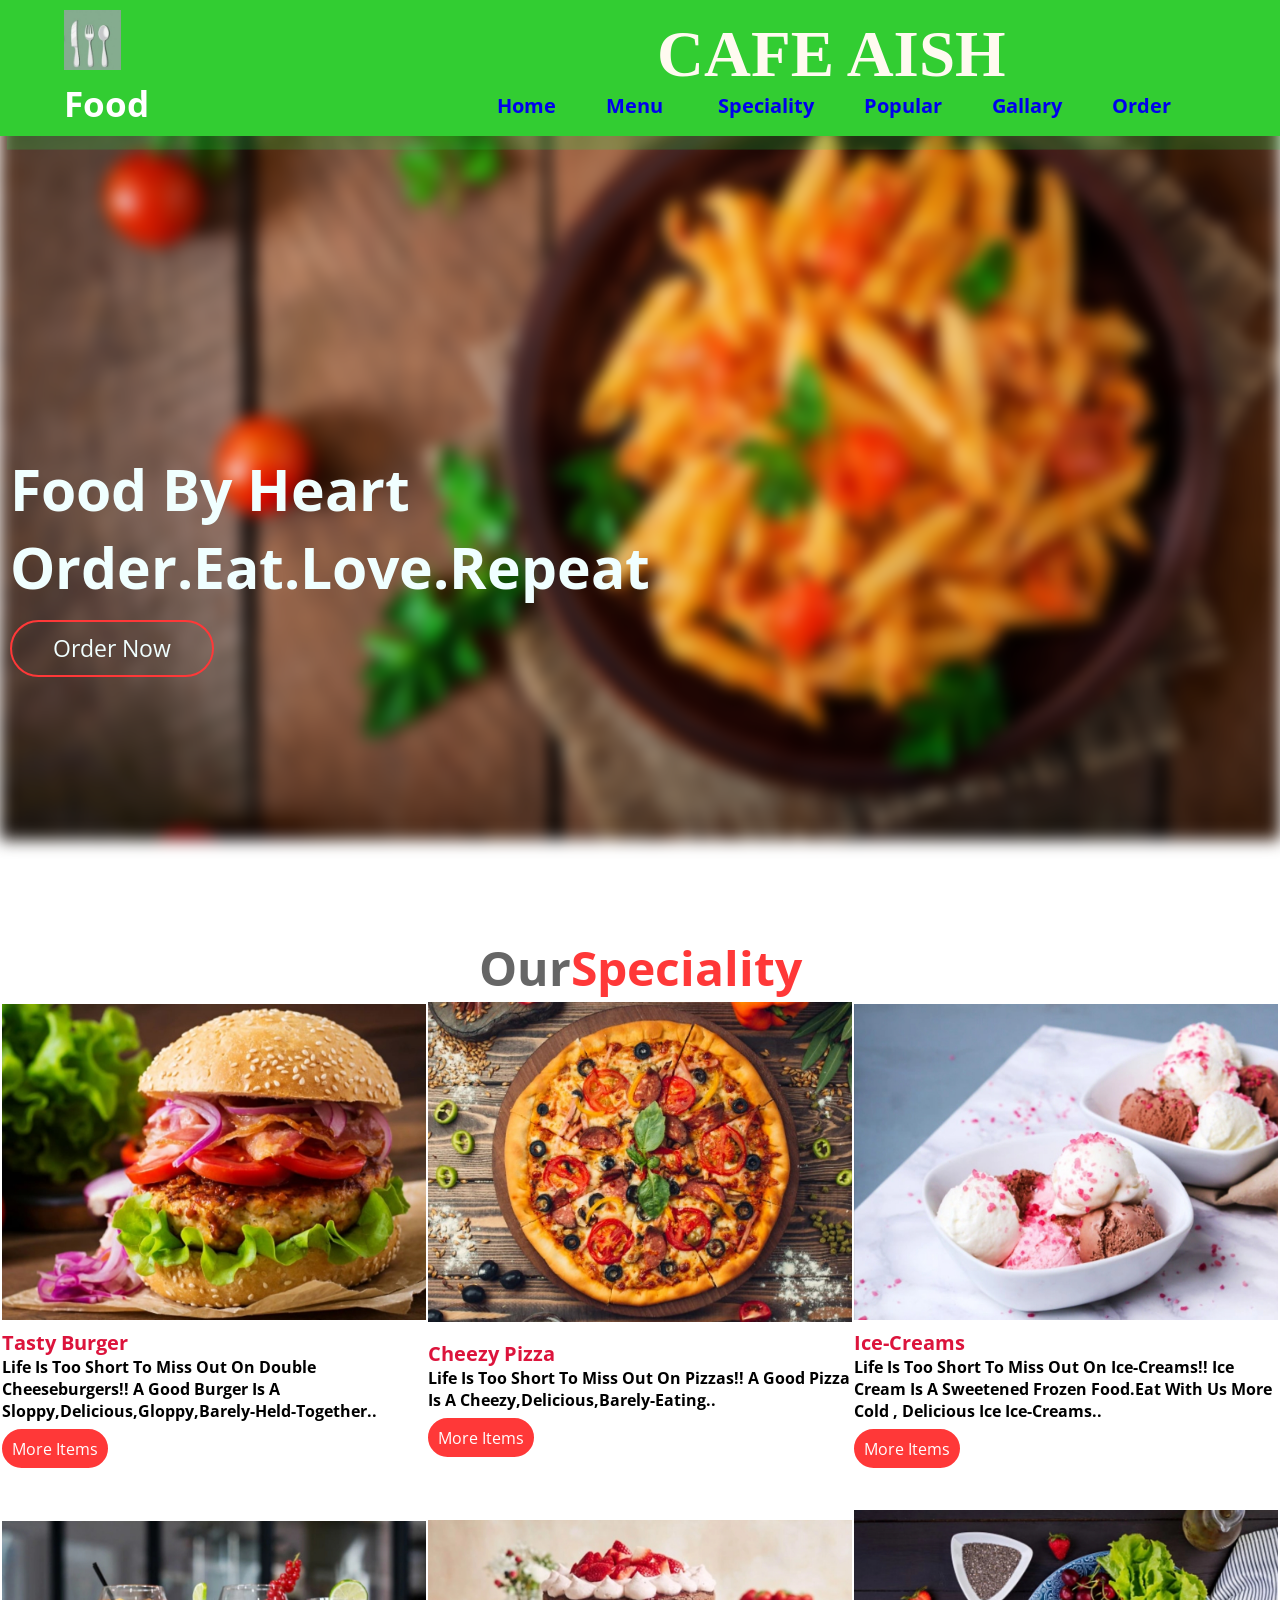
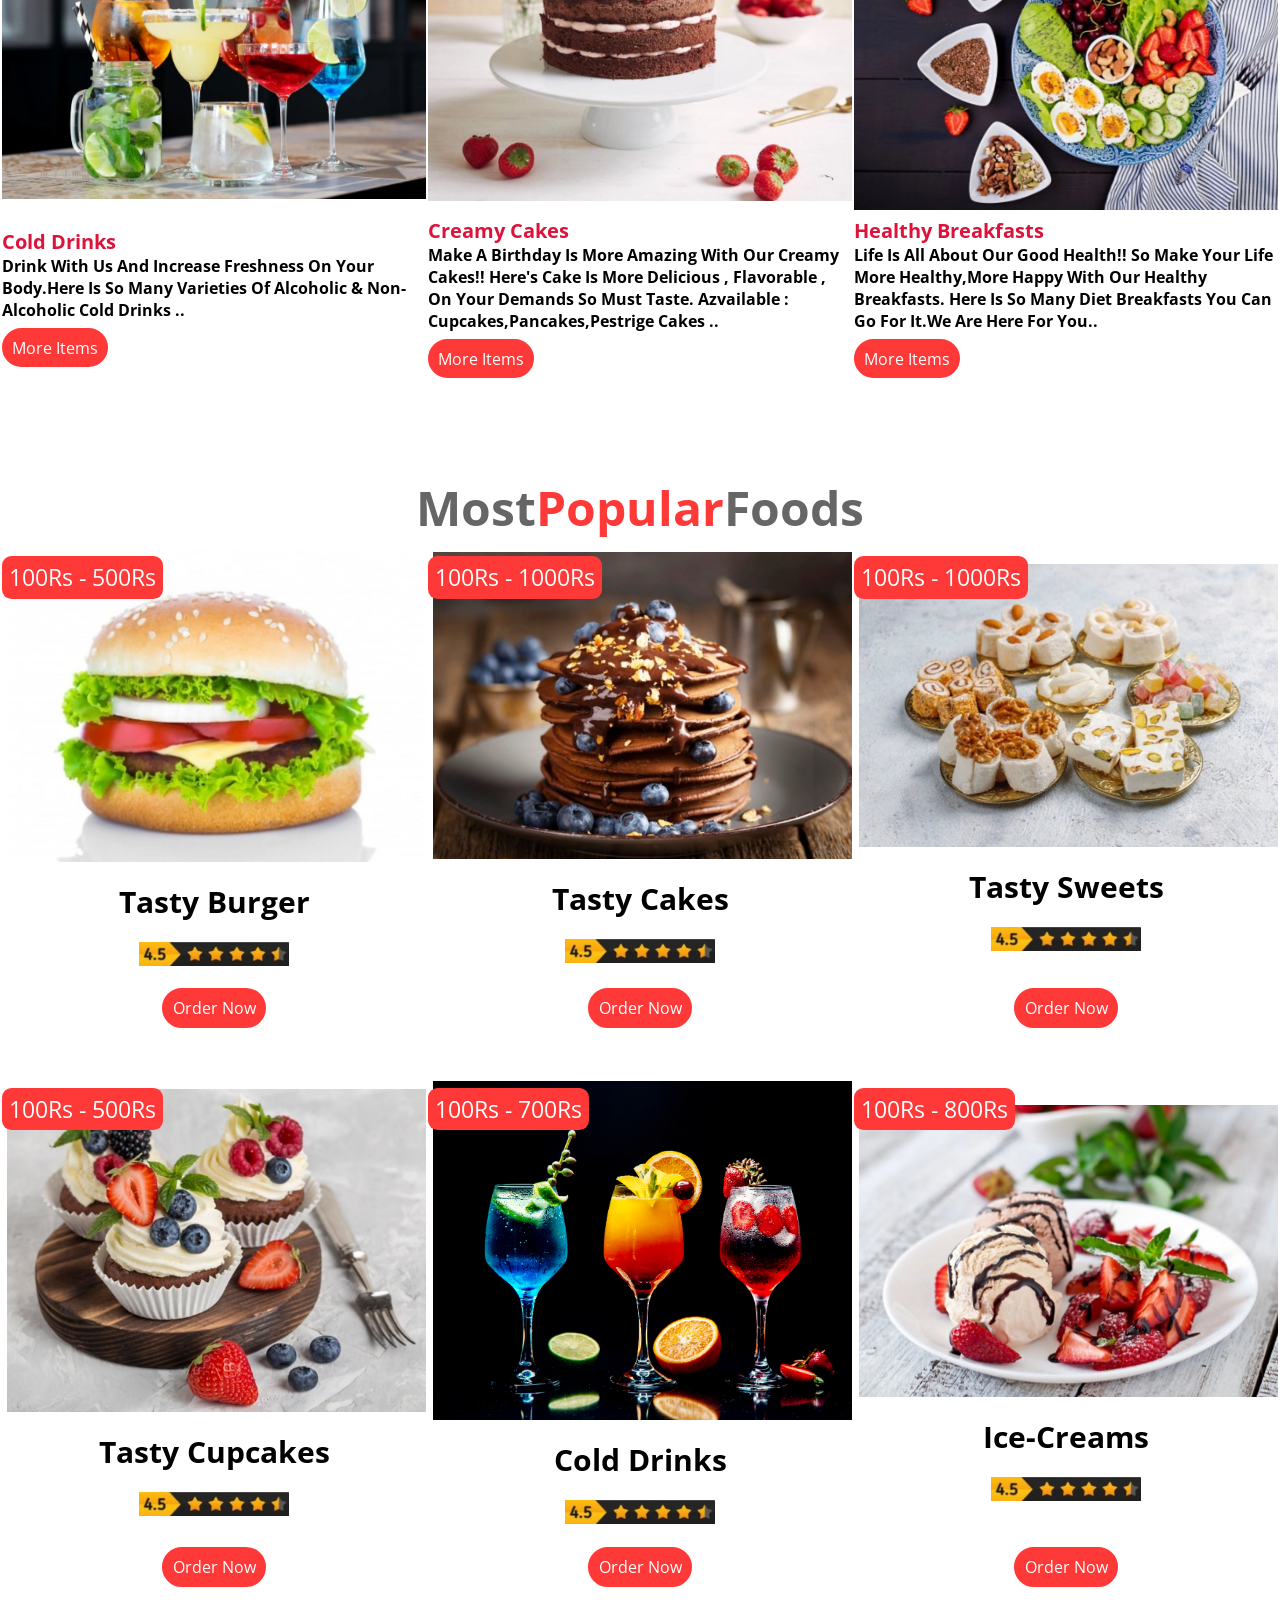
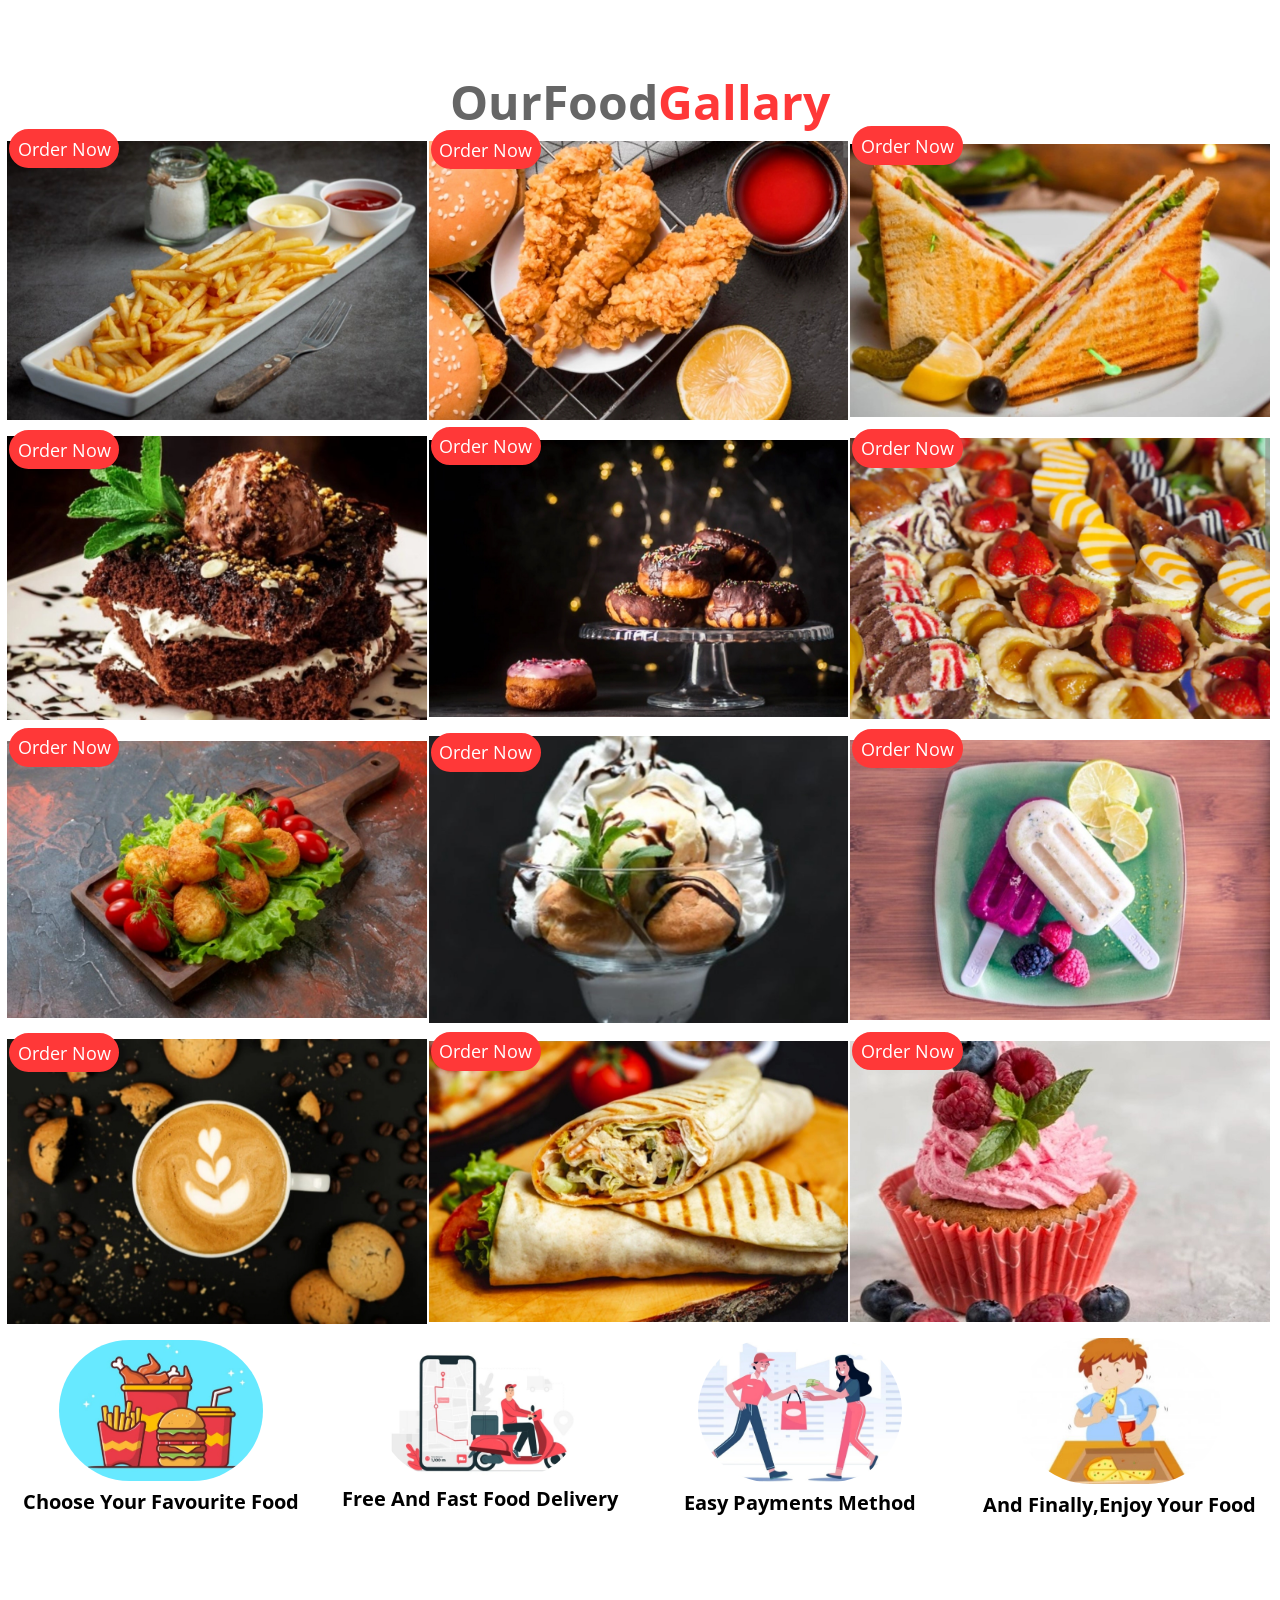
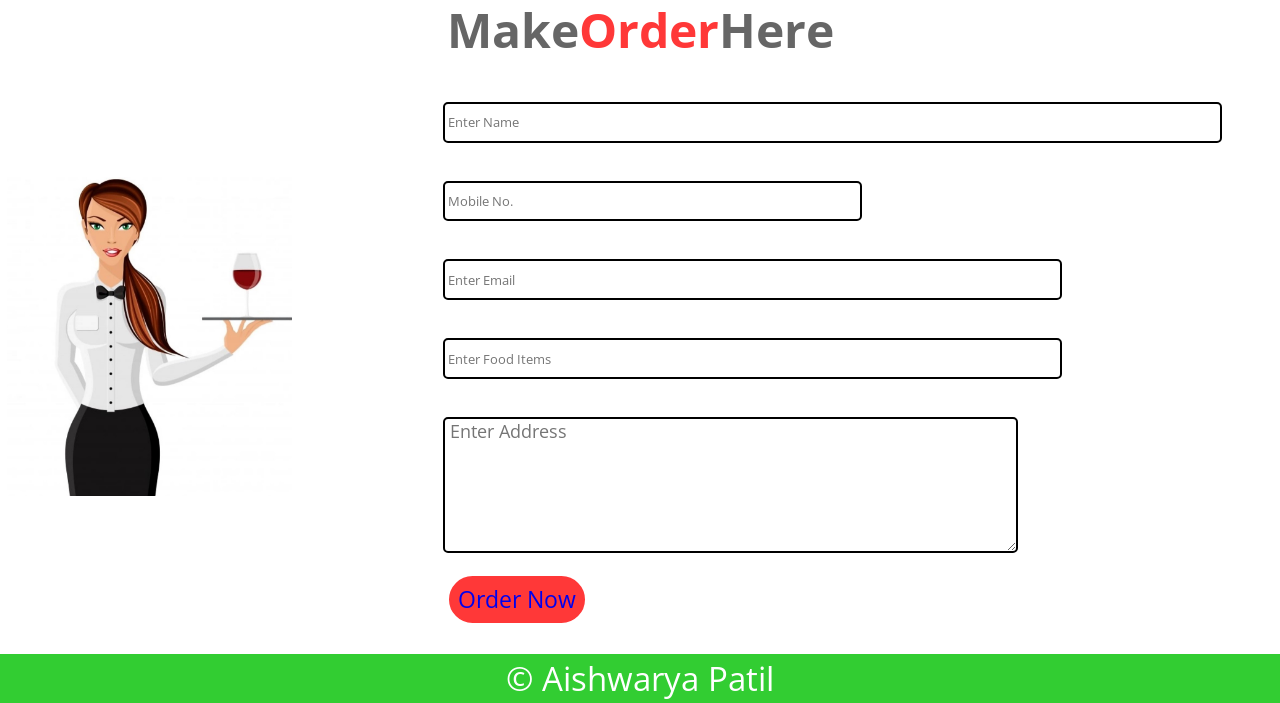
<file: index.html>
<!DOCTYPE html>
<html lang="en">
<head>
	<meta charset="UTF-8">
	<meta name="viewport" content="width=device-width, initial-scale=1.0">
	<title>Online Cafe Management Website</title>
<link rel="stylesheet" href="https://cdnjs.cloudflare.com/ajax/libs/font-awesome/6.0.0-beta3/css/all.min.css">
<link rel="stylesheet" href=" css/index.css">				
</head>
	<body>
    <header>
		<a href="#homeimg" class="logo"><img src="Images/17.jpg" width="60px" height="60px"><h3>food</h3></a>
		<div id="menu-bar" class="fas fa-bar"></div>
		<div class="menubar">
			<b><h2 class="name">CAFE AISH</h2></b>
			<ul>
			<li><a href="#homeimg"><b>home</b></a></li>&nbsp;&nbsp;&nbsp;&nbsp;&nbsp;&nbsp;&nbsp;&nbsp;&nbsp;
            <li><a href="#menu"><b>Menu</b></a>
			<div class="drop"><ul>
				<li><a href="#Burgers">Burgers</a></li>
				<li><a href="#Pizzas">Pizzas</a></li>
				<li><a href="#Ice-creams">Ice-creams</a></li>
				<li><a href="#Cold Drinks">Cold Drinks</a></li>
				<li><a href="#Cakes">Cakes</a></li>
				<li><a href="#Breakfasts">Breakfasts</a></li>
			</ul></div></li>
			&nbsp;&nbsp;&nbsp;&nbsp;&nbsp;&nbsp;&nbsp;&nbsp;&nbsp;
			<li><a href="#speciality"><b>speciality</b></a></li>&nbsp;&nbsp;&nbsp;&nbsp;&nbsp;&nbsp;&nbsp;&nbsp;&nbsp;
			<li><a href="#popular"><b>popular</b></a></li>&nbsp;&nbsp;&nbsp;&nbsp;&nbsp;&nbsp;&nbsp;&nbsp;&nbsp;
			<li><a href="#gallary"><b>gallary</b></a></li>&nbsp;&nbsp;&nbsp;&nbsp;&nbsp;&nbsp;&nbsp;&nbsp;&nbsp;
			<li><a href="#order"><b>order</b></a></li>&nbsp;&nbsp;&nbsp;&nbsp;&nbsp;&nbsp;&nbsp;&nbsp;&nbsp;
			</ul></div>
		</header>
		<section><div class="homeimg" id="homeimg"></div>
			  <div class="hometext"><h1>food by heart</h1>
				<p><h2>Order.Eat.Love.Repeat</h2></p>
				<a href="#order" class="btn"> order now</a>
			</div></section><br>
		<section class="speciality" id="speciality"><br><br><br><br>
         <h1 class="heading"> our<span>Speciality</span></h1>
         <div class="box-container">
				<table border="0" width="100%">
				<tr><td width="33%" height="33%">
	           <img src="Images/14.jpg" alt="bur"width="100%" height="180%" class="image">
				</td>	 
              <td width="33%" height="33%">
				<img src="Images/4.jpg" alt="piz" width="100%" height="150%" class="image">
					 </td>
				<td width="33%" height="33%">
				<img src="Images/5.jpg" alt="icreame"width="100%" height="180%" class="image">
					 </td></tr>
				<tr><td width="33%" height="33%">
					<h2 style="color:crimson;">Tasty burger</h2>
					<p><h3>life is too short to miss out on double cheeseburgers!!
						A good burger is a sloppy,delicious,gloppy,barely-held-together..</h3>
						<div class="content" id="Burgers"><ul>
							<li font-size="10px"><button class="bt">More Items</button>
						<div class="drop"><ul>
							<li>Potato Corn Burger&nbsp;&nbsp;&nbsp;&nbsp;-150Rs.</a></li>
							<li>Paneer Burger&nbsp;&nbsp;&nbsp;&nbsp;-150Rs.</a></li>
							<li>Aloo Tikki Burger&nbsp;&nbsp;&nbsp;&nbsp;-175Rs.</a></li>
							<li>Mushroom Burger&nbsp;&nbsp;&nbsp;&nbsp;-180Rs.</a></li>
							<li>Butter chicken Burger&nbsp;&nbsp;&nbsp;&nbsp;-220Rs.</a></li>
							<li>Stuffed Bean Burger&nbsp;&nbsp;&nbsp;&nbsp;-250Rs.</a></li>
						</ul></div></li></ul></div>
				</td>
					<td width="33%" height="33%">	
					<h2 style="color:crimson;">Cheezy Pizza </h2>
						<p><h3>life is too short to miss out on Pizzas!!
							A good Pizza is a cheezy,delicious,barely-eating..</h3></p>
							<div class="content"><ul>
								<li font-size="10px"><button class="bt">More Items</button>
							<div class="drop"><ul>
								<li>Veg Cheese Pizza&nbsp;&nbsp;&nbsp;&nbsp;-150Rs.</a></li>
								<li>Corn Pizza&nbsp;&nbsp;&nbsp;&nbsp;-150Rs.</a></li>
								<li>Mushroom Pizza&nbsp;&nbsp;&nbsp;&nbsp;-175Rs.</a></li>
								<li>Buter Chicken Pizza&nbsp;&nbsp;&nbsp;&nbsp;-180Rs.</a></li>
								<li>Tandoori Paneer Pizza&nbsp;&nbsp;&nbsp;&nbsp;-220Rs.</a></li>
								<li>Veg Kabab Pizza&nbsp;&nbsp;&nbsp;&nbsp;-250Rs.</a></li>
							</ul></div></li></ul></div>
						</td>
					<td width="33%" height="33%">
						<h2 style="color:crimson;">Ice-creams </h2>
						<p><h3>life is too short to miss out on Ice-creams!!
							Ice cream is a sweetened frozen food.Eat with us more cold , delicious ice Ice-creams..</h3></p>
							<div class="content"><ul>
								<li font-size="10px"><button class="bt">More Items</button>
							<div class="drop"><ul>
								<li>Strawberry&nbsp;&nbsp;&nbsp;&nbsp;-50Rs.</a></li>
								<li>Chocolate&nbsp;&nbsp;&nbsp;&nbsp;-50Rs.</a></li>
								<li>Mango&nbsp;&nbsp;&nbsp;&nbsp;-50Rs.</a></li>
								<li>Butterscotch&nbsp;&nbsp;&nbsp;&nbsp;-70Rs.</a></li>
								<li>Chocolate Mastani&nbsp;&nbsp;&nbsp;&nbsp;-120Rs.</a></li>
								<li>Candy&nbsp;&nbsp;&nbsp;&nbsp;-50Rs.</a></li>
							</ul></div></li></ul></div>
						</td></tr>
                    </table><br><br><table border="0" width="100%">
				<tr><td width="33%" height="33%">
					<img src="Images/9.jpg" alt="coldrinks" width="100%" height="150%" class="image">
						 </td>
	                   <td width="33%" height="33%">
	                      <img src="Images/13.jpg" alt="cakes"  width="100%" height="150%"class="image">
							</td> 
				
							<td width="33%" height="33%">
		                      <img src="Images/2.jpg" alt="breakfast" width="100%" height="150%" class="image">
								
								 </td></tr>
						<tr><td width="33%" height="33%">
							<h2 style="color:crimson;">Cold Drinks</h2>
							<p><h3>Drink with us and increase freshness on your body.Here is so many varieties of Alcoholic
								 & Non-alcoholic cold drinks ..</h3></p>
								 <div class="content"><ul>
									<li font-size="10px"><button class="bt">More Items</button>
								<div class="drop"><ul>
									<li>Thumbs up&nbsp;&nbsp;&nbsp;&nbsp;-80Rs.</a></li>
									<li>Pepsi&nbsp;&nbsp;&nbsp;&nbsp;-100Rs.</a></li>
									<li>Coca Cola&nbsp;&nbsp;&nbsp;&nbsp;-50Rs.</a></li>
									<li>Limca&nbsp;&nbsp;&nbsp;&nbsp;-70Rs.</a></li>
									<li>Fanta&nbsp;&nbsp;&nbsp;&nbsp;-120Rs.</a></li>
									<li>Mirinda&nbsp;&nbsp;&nbsp;&nbsp;-50Rs.</a></li>
								</ul></div></li></ul></div>
						</td>
						<td width="33%" height="33%">
							<h2 style="color:crimson;">Creamy Cakes</h2>
							<p><h3>Make a birthday is more amazing with our creamy cakes!! 
								Here's cake is more delicious , flavorable , on your demands so must taste.
								Azvailable : Cupcakes,Pancakes,Pestrige cakes ..</h3></p>
								<div class="content"><ul>
									<li font-size="10px"><button class="bt">More Items</button>
								<div class="drop"><ul>
									<li>Strawberry&nbsp;&nbsp;&nbsp;&nbsp;-250Rs.</a></li>
									<li>Chocolate&nbsp;&nbsp;&nbsp;&nbsp;-250Rs.</a></li>
									<li>Mango&nbsp;&nbsp;&nbsp;&nbsp;-250Rs.</a></li>
									<li>Butterscotch&nbsp;&nbsp;&nbsp;&nbsp;-300Rs.</a></li>
									<li>Red Velvet&nbsp;&nbsp;&nbsp;&nbsp;-300Rs.</a></li>
									<li>Black current&nbsp;&nbsp;&nbsp;&nbsp;-350Rs.</a></li>
								</ul></div></li></ul></div>
							</td>
							<td width="33%" height="33%">
								<h2 style="color:crimson;">Healthy Breakfasts </h2>
								<p><h3>life is all about our good health!!
									So make your life more healthy,more happy with our healthy breakfasts.
									Here is so many diet breakfasts you can go for it.We are here for you..
								</h3></p><div class="content"><ul>
									<li font-size="10px"><button class="bt">More Items</button>
								<div class="drop"><ul>
									<li>Salad&nbsp;&nbsp;&nbsp;&nbsp;-100Rs.</a></li>
									<li>Nut Butter&nbsp;&nbsp;&nbsp;&nbsp;-50Rs.</a></li>
									<li>Jam-Bread&nbsp;&nbsp;&nbsp;&nbsp;-50Rs.</a></li>
									<li>Eggs&nbsp;&nbsp;&nbsp;&nbsp;-50Rs.</a></li>
									<li>Berries&nbsp;&nbsp;&nbsp;&nbsp;-120Rs.</a></li>
									<li>Black Tea&nbsp;&nbsp;&nbsp;&nbsp;-50Rs.</a></li>
								</ul></div></li></ul></div>
							</td></tr>
						</table></div>
		         </section>
				 <br>
		<section class="popular" id="popular"><br><br><br><br>
			<h1 class="heading"> most<span>Popular</span>Foods</h1>
		<div class="box-container">
        <table border="0" width="100%" >
		<tr>
		<td><span class="price">100Rs - 500Rs</span></td>
        <td><span class="price">100Rs - 1000Rs</span></td>
		<td><span class="price">100Rs - 1000Rs</span></td>
		</tr>
		
		<tr>
		<td width="33%" height="33%" class="img"><img class="img" src="Images/1.jpg" width="100%" height="150%">
			<h3 class="rating">tasty burger</h3><p align="center"><img class="rating" src="Images/41.jpg" width="40%" height="40%"></p></td>
		<td width="33%" height="33%"class="img"><img class="img" src="Images/22.jpg"  width="100%" height="150%">
			<h3 class="rating">tasty cakes</h3><p align="center"><img class="rating"src="Images/41.jpg" width="40%" height="40%"></p></td>
		<td width="33%" height="33%"class="img"><img class="img" src="Images/11.jpg" width="100%" height="150%">
			<h3 class="rating">tasty sweets</h3><p align="center"><img class="rating"src="Images/41.jpg" width="40%" height="40%"></p></td>
		</tr>
	    <tr>
			<td><p align="center"><a href="#order" class="bt"><input type="button">Order Now</a></p></td>	
			<td><p align="center"><a href="#order" class="bt"><input type="button">Order Now</a></p></td>	
			<td><p align="center"><a href="#order" class="bt"><input type="button">Order Now</a></p></td>	
			</tr>
	</table><br><br>
		<table border="0" width="100%">
		<tr>
		<td><span class="price">100Rs - 500Rs</span></td>
        <td><span class="price">100Rs - 700Rs</span></td>
		<td><span class="price">100Rs - 800Rs</span></td>
		</tr>
		
		<tr>
		<td width="33%" height="33%"class="img"><img class="img" src="Images/3.jpg" width="100%" height="150%" >
			<h3 class="rating">tasty cupcakes</h3><p align="center"><img class="rating"src="Images/41.jpg" width="40%" height="40%"></p></td>
		<td width="33%" height="33%"class="img"><img class="img" src="Images/43.jpg" width="100%" height="150%">
			<h3 class="rating">cold drinks</h3><p align="center"><img class="rating" src="Images/41.jpg" width="40%" height="40%"></p></td>
		<td width="33%" height="33%"class="img"><img class="img" src="Images/25.jpg"  width="100%" height="150%">
			<h3 class="rating">ice-creams</h3><p align="center"><img class="rating" src="Images/41.jpg" width="40%" height="40%"></p></td>
		</tr>
		<tr>
			<td><p align="center"><a href="#order" class="bt"><input type="button">Order Now</a></p></td>	
			<td><p align="center"><a href="#order" class="bt"><input type="button">Order Now</a></p></td>	
			<td><p align="center"><a href="#order" class="bt"><input type="button">Order Now</a></p></td>	
			</tr>
		</table>
		</div>
		</section>
		<section class="gallary" id="gallary"><br><br><br><br>
			<h1 class="heading">ourFood<span>Gallary</span></h1>
		 <div class="box-container">
               <table border="0" width="99%">
                <tr>
		<td width="33%" height="33%"><img class="img" src="Images/29.jpg" width="100%" height="150%">
			<p align="left"><a href="#order" class="butn"><input type="button">Order Now</a></p></td>	
	    <td width="33%" height="33%"><img class="img" src="Images/28.jpg" width="100%" height="150%">
			<p align="left"><a href="#order" class="butn"><input type="button">Order Now</a></p></td>
		<td width="33%" height="33%"><img class="img" src="Images/27.jpg" width="100%" height="150%">
			<p align="left"><a href="#order" class="butn"><input type="button">Order Now</a></p></td>
		</tr>
		<tr>
		<td width="33%" height="33%"><img class="img" src="Images/26.jpg" width="100%" height="150%">
			<p align="left"><a href="#order" class="butn"><input type="button">Order Now</a></p></td>
        <td width="33%" height="33%"><img class="img" src="Images/18.jpg" width="100%" height="150%">
			<p align="left"><a href="#order" class="butn"><input type="button">Order Now</a></p></td>
		<td width="33%" height="33%"><img class="img" src="Images/20.jpg" width="100%" height="150%">
			<p align="left"><a href="#order" class="butn"><input type="button">Order Now</a></p></td>
		</tr>
		<tr>
		<td width="33%" height="33%"><img class="img" src="Images/23.jpg" width="100%" height="150%">
			<p align="left"><a href="#order" class="butn"><input type="button">Order Now</a></p></td>
        <td width="33%" height="33%"><img class="img" src="Images/24.jpg" width="100%" height="150%">
			<p align="left"><a href="#order" class="butn"><input type="button">Order Now</a></p></td>
		<td width="33%" height="33%"><img class="img" src="Images/8.jpg" width="100%" height="150%">
			<p align="left"><a href="#order" class="butn"><input type="button">Order Now</a></p></td>
		</tr>
		<tr>
	    <td width="33%" height="33%"><img class="img" src="Images/19.jpg" width="100%" height="150%">
				<p align="left"><a href="#order" class="butn"><input type="button">Order Now</a></p></td>
		<td width="33%" height="33%"><img class="img" src="Images/21.jpg" width="100%" height="150%">
				<p align="left"><a href="#order" class="butn"><input type="button">Order Now</a></p></td>
		<td width="33%" height="33%"><img class="img" src="Images/10.jpg" width="100%" height="150%">
				<p align="left"><a href="#order" class="butn"><input type="button">Order Now</a></p></td>
			</tr></table>
			</div></section>
			<section class="gallary"><div class="box-container">
		<table border="0" width="100%"><tr>
			<td width="25%" height="35%"><p align="center">
			<img class="icon" src="Images/6.jpg" width="65%" height="90%">
		        <h3 class="icon">choose your favourite food</h3></p></td>
			<td width="25%" height="35%"><p align="center">
				<img class="icon" src="Images/15.jpg" width="65%" height="90%">
				<h3 class="icon">free and fast food delivery</h3></p></td>
				<td width="25%" height="35%"><p align="center">
					<img class="icon" src="Images/7.jpg" width="65%" height="90%">
					<h3 class="icon">easy payments method</h3></p></td>
					<td width="25%" height="35%"><p align="center">
						<img class="icon" src="Images/30.jpg" width="65%" height="90%">
						<h3 class="icon">and finally,enjoy your food</h3></p></td>   
		</tr>
			</table>
		</div>
			</section>
        <section class="order" id="order"><br><br><br><br>
			<h1 class="heading">make<span>Order</span>Here</h1><br><br>
		 <div class="box-container">
         <table border="0" width="100%">  <tr><td width="30%" height="90%">
			 <img class="img" src="Images/16.jpg" width="65%" height="90%"> </td>
	<td width="30%" height="70%"><script type="text/javascript">
function keydownNonum(e)
{
   var keynum;
   var keychar;
   var numcheck;
   if(window.event)
   {
     keynum=e.keyCode;
   }
   else if(e.which)
   {
     keynum = e.which;
   }
   keychar = String.fromCharCode(keynum);
   numcheck = /\d/;
   return !numcheck.test(keychar);
}
function keyupUpper(y)
{
  var x=document.getElementById(y).value;
  document.getElementById(y).value=x.toUpperCase();
}
function load()
{
  window.status = "Page is loading.";
}
function upperChange(t)
{
  var s=document.getElementById(t).value;
  document.getElementById(t).value=s.toUpperCase();
}
</script>

<form action="/action_page.php">
<input class="ordertext" type="text" id="name"placeholder=" Enter Name"onkeyup="keyupUpper(this.id)" 
onkeydown="return keydownNonum(event)"size="95" autocomplete="off"
 maxlength="40" required><br><br><br>
<input type="text" placeholder=" Mobile No." class="ordertext"size="50" maxlength="13" autocomplete="off" required><br><br><br>
<label for="email"></label>
<input type="text" placeholder=" Enter Email" class="ordertext" size="75" autocomplete="off" required> <br><br><br>

<input type="text" class="ordertext" placeholder=" Enter Food items" size="75"> <br><br><br>
<textarea rows="8" cols="55" placeholder=" Enter Address" onchange="upperChange(this.id)" class="ordrtxt" autocomplete="off">
</textarea><br><br>
<p align="left"> <button class="b" onclick="alert('Your food is coming soon!!Thank you for visiting our cafes site.')">
	<a href="order.html">order now</a></button></p></form></td></tr></table></div></section><br><br><br><br>
<section class="footer">

<table border="0" width="100%" bgcolor="limegreen" color="#fff"  height="15%">
		<tr><td style="text-align:center;color:white; font-size:33px;">
			<p>&copy; Aishwarya Patil</p></td></tr><table>
		
</section>
</body>
</html>
</file>
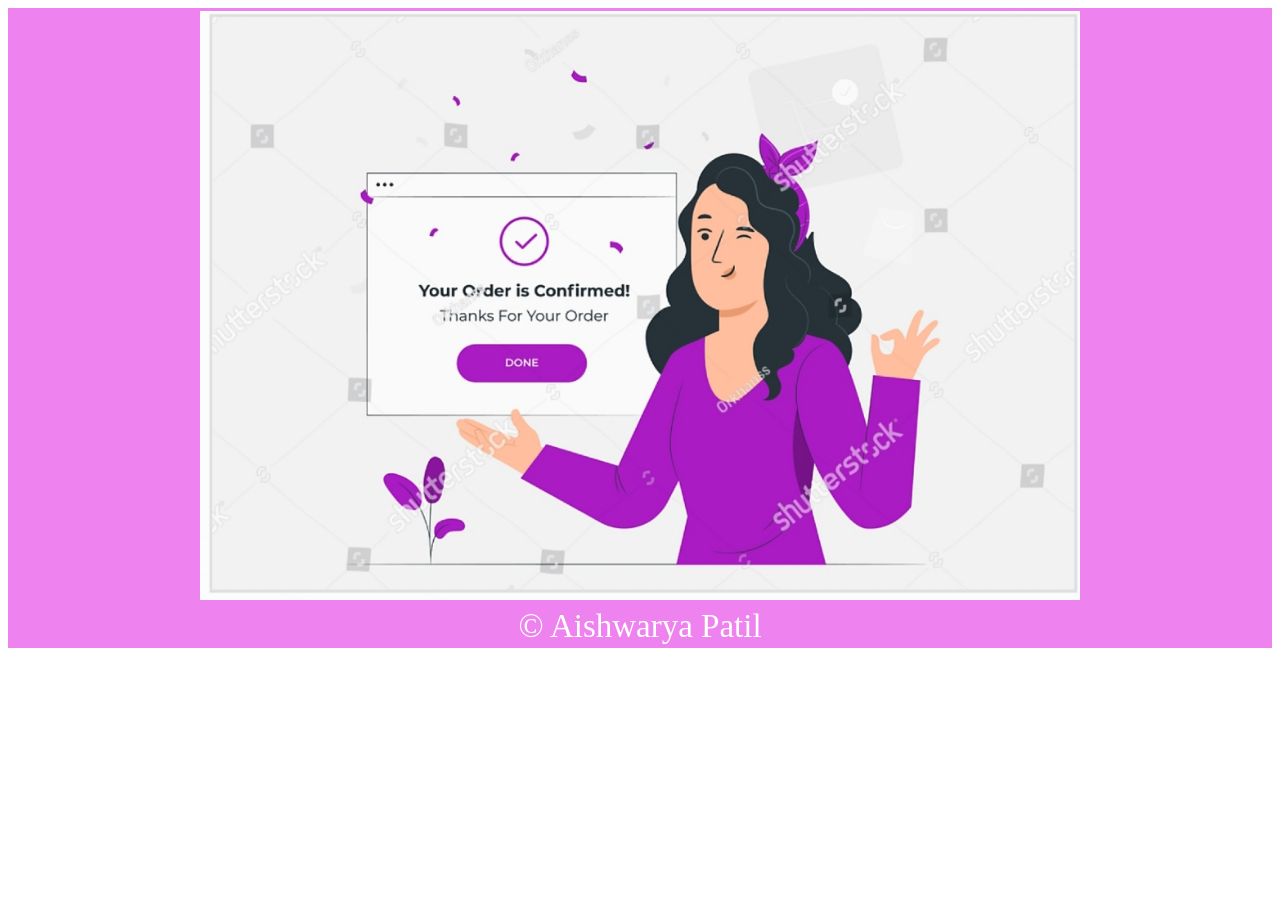
<file: order.html>
<!DOCTYPE html>
<html>
    <head>
        <style>
            
            </style>
            <body class="confirmed">
                <section class="footer">

                    <table border="0" width="100%" bgcolor="violet" color="#fff" >
                        <tr align="center"><td width="50%" height="20%"><img src="Images/45.jpg" width="70%" ></td></tr>
                            <tr><td width="50%" height="33%"style="text-align:center;color:white; font-size:33px;">
                                &copy; Aishwarya Patil</td></tr><table>
                            
                    </section>
                </body>
    </head>
    </html>
</file>
<file: css/index.css>
@import url('https://fonts.googleapis.com/css2?family=Open+Sans:wght@300;400;600;700&display=swap');

:root{

    --red:#ff3838;
}
*{
   font-family:'Open Sans', sans-serif;;
   margin:0; padding:0;
   box-sizing: border-box;
   outline:none; border:none;
   text-decoration: none;
   text-transform: capitalize;
   transition: all .5s linear;
}
*::selection{
    background:var(--red);
    color:#fff;
}
.name{
    font-family: verdana;
    font-size: 65px;
    color: floralwhite;
    text-align: center;
    margin-right: 3.7rem;
}
html{
    font-size: 85%;
    overflow-x: hidden;
    scroll-behavior: smooth;
    scroll-padding-top: 6rem;
}
body{
    background: #fff;
}
header{
  position: fixed;
  top:0; left:0; right: 0;
  z-index: 1000;
  display: flex;
  align-items: center;
  justify-content:space-between;
  background-color:limegreen;
  padding: .7rem 5%;
  box-shadow:0.5rem 1rem rgba(25, 235, 78, 0.2);
}
.logo{
    font-size: 30px;
    font-weight: bolder;
    color:#fff;
}
.logo img{
    padding-right: 3%;
    color: var(--red);
    transition:transform .5s;
}
.logo img:hover{
    transform:scale(1.1);
    background-color: #fff;
}
.menubar{
    font-size: 20px;
    margin-left: 2rem;
    color:#fff;
    position:relative;
}
.menubar ul li{
display: inline-flex;
list-style: none;
}
.menubar a:hover {
    background-color:ghostwhite;
}
.menubar ul li:hover{
    background-color:ghostwhite;
}
.drop{
    display: none;
}
.menubar ul li:hover .drop{
    display: block;
    position: absolute;
    background-color: limegreen;
    margin-top: 20px;
    margin-left: -15px;
}
.menubar ul li:hover .drop ul li{
    display:block;
    margin: 10px;
}
.homeimg{
    padding: 420px;
   align-items: center;
   background: url('../Images/39.jpg') no-repeat;
   background-size: cover;
   background-position:center;
   filter: blur(8px);
}
.hometext{
    padding-left: 10px;
    text-align:left;
    position: absolute;
    top: 50%;
    bottom: 50%;
    z-index: 5;
    width: 45%;
    font-size: 280%;
    color: azure;
}
.content ul li
{
list-style: none;
}
.content:hover {
    background-color:white;
}

.content ul li:hover .drop{
    display: block;
    background-color:white;
    color: var(--red);
    margin-top: 15px;
    margin-left: 90px;
}
.content ul li:hover .drop ul li{
    display:block;
    margin: 10px;
}
.btn{
        display: inline-block;
        padding: .8rem 3rem;
        border:.2rem solid var(--red);
        color: var(--white);
        cursor: pointer;
        font-size: 1.7rem;
        border-radius: 5rem;
        position: relative;
        overflow:hidden;
        z-index: 0;
        margin-top: 1rem;
        transition: transform 0.4s;
    }
.btn:hover{
        background-color:var(--red);
        transform:scale(1.3);
    }
.heading{
        text-align: center;
        font-size: 3.5rem;
        color:#666;
    }
.heading span{
        color:var(--red);
    }
    .content{
        font-size: 20px;
    }
    .image{
        cursor:pointer;
        transition:transform 0.3s;  }
    .image:hover{
        transform: scale(1.1);
        background-color: #666;
    }
    .box-container{
        max-width: 1400px;
        margin: auto;
        background:#fff;
        overflow: auto;
    }
    .bt{
        display: inline-block;
        padding: .5rem .6rem;
        border:.2rem solid var(--red);
        color:#fff;
        cursor: pointer;
        font-size: 1.2rem;
        border-radius: 5rem;
        position: relative;
        overflow:hidden;
        z-index: 0;
        margin-top: .5rem;
        background-color:var(--red);
        transition: transform 0.4s;
    }
    .bt:hover{
        color: seashell;
        transform:scale(1.2);
    }
    .img{
        margin:5px;
        background-color :#fff;
        overflow: hidden;
  }
    .rating{
          padding: 10px;
          font-size: 30px;
          text-align: center;
    }
    .price{
        padding: .4rem .5rem;
        border:.2rem solid var(--red);
        color: var(--white);
        cursor: pointer;
        font-size: 1.7rem;
        position: absolute;
        overflow:hidden;
        z-index:0;
        margin-top: 1rem;
        text-align:left;
        border: 2px var(--red);
        border-radius: .7rem;   
        background: var(--red);     
        color: #fff;
    }
    .butn{
        display: inline-block;
        padding: .4rem .5rem;
        border:.2rem solid var(--red);
        color:#fff;
        background-color:var(--red);
        cursor: pointer;
        font-size: 1.3rem;
        border-radius: 5rem;
        position:absolute;
        z-index:0;
        overflow:hidden;
        margin-top: -22rem;
        margin-left:.5rem;
        cursor: pointer;
        transition: transform 0.4s;   
    }
    .butn:hover{
        color: seashell;
        transform:scale(1.2);
    }
    .icon{
            padding:1px;
            background-color :#fff;
            text-align: center;
            font-size: 1.5rem;
            border:1px;
           border-radius: 250px;
    }
    .b{
        display: inline-block;
        padding: .4rem .5rem;
        border:.2rem solid var(--red);
        color:#fff;
        background-color:var(--red);
        cursor: pointer;
        font-size: 1.7rem;
        border-radius: 5rem;
        position:absolute;
        z-index:0;
        overflow:hidden;
        margin-left:.5rem;
        cursor: pointer;
        transition: transform 0.3s;   
    }
    .b:hover{
        color: seashell;
        transform:scale(1.1);
    }
    .ordertext{
        height: 3rem;
        border: 2px solid black;
        border-radius: 5px;
    }
    .ordrtxt{
        height: 10rem;
        border: 2px solid black;
        border-radius: 5px;
        justify-content: space-between;
        font-size: 1.3rem;
    }
</file>
